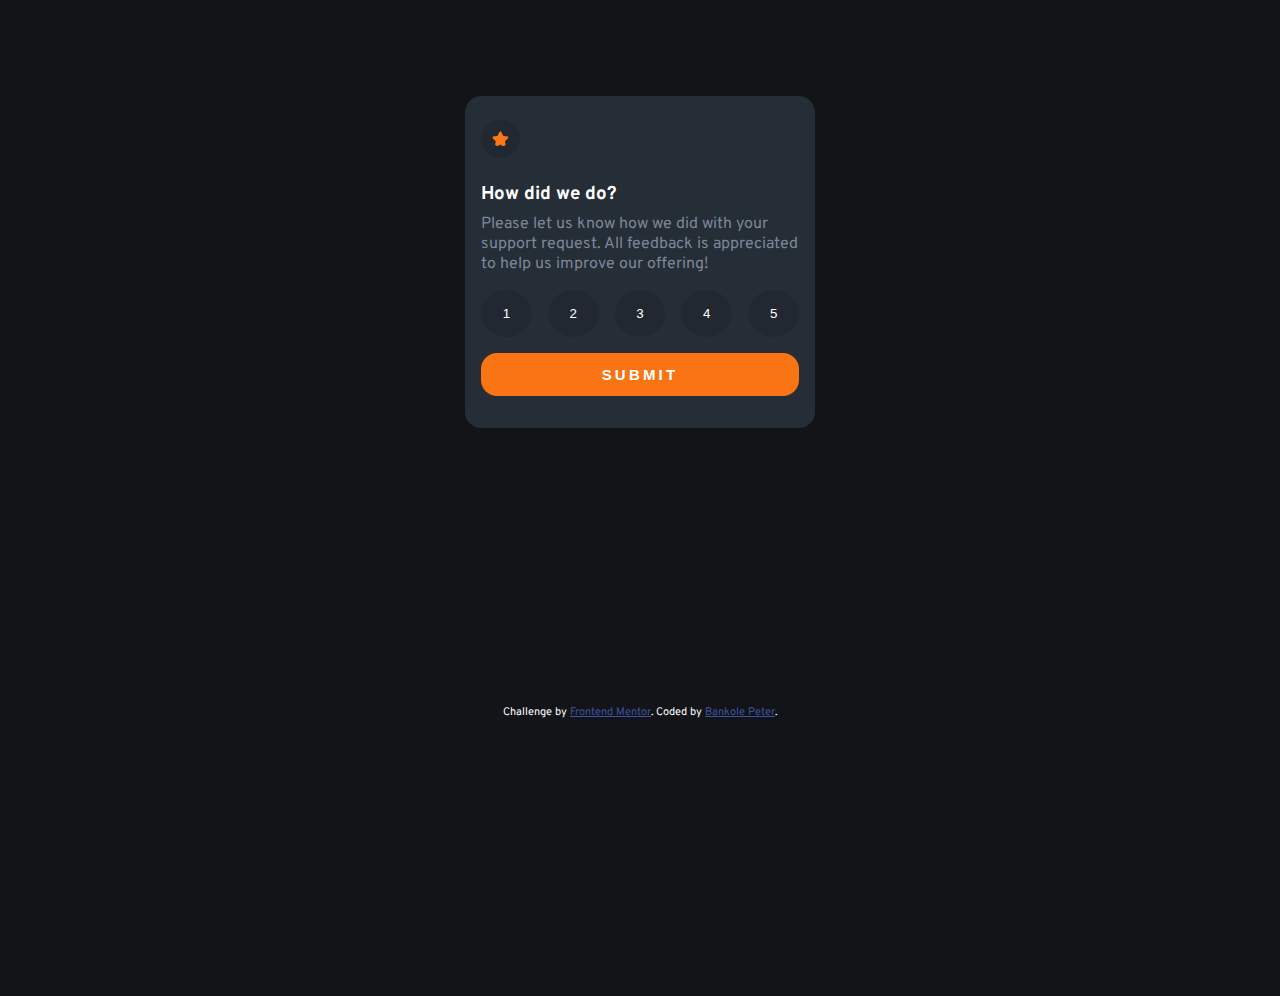
<file: index.html>
<!DOCTYPE html>
<html lang="en">
<head>
    <meta charset="UTF-8">
    <meta http-equiv="X-UA-Compatible" content="IE=edge">
    <meta name="viewport" content="width=device-width, initial-scale=1.0">
    <link rel="preconnect" href="https://fonts.googleapis.com">
    <link rel="preconnect" href="https://fonts.gstatic.com" crossorigin>
    <link href="https://fonts.googleapis.com/css2?family=Overpass&display=swap" rel="stylesheet">
    <link rel="icon" type="image/png" sizes="32x32" href="./images/favicon-32x32.png">
    <link rel="stylesheet" href="style.css">
    <title>Frontend Mentor | Interactive rating component</title>
</head>
<body>
    <article class="main">
        <div class="container">
            <img src="./images/icon-star.svg" alt="icon-star" class="icon-star">
            <h3>How did we do?</h3>
            <p class="comment">Please let us know how we did with your support request. All feedback is appreciated 
                to help us improve our offering!</p>
            <div class="numbers">
                <button id="number-el">1</button>
                <button id="number-el">2</button>
                <button id="number-el">3</button>
                <button id="number-el">4</button>
                <button id="number-el">5</button>
            </div>
            <button id="submit-el" onclick="submit()">SUBMIT</button>
        </div>
    </article>
    <footer>
        <div class="attribution">
            Challenge by <a href="https://www.frontendmentor.io?ref=challenge" target="_blank">Frontend Mentor</a>. 
            Coded by <a href="#">Bankole Peter</a>.
        </div>
    </footer>
    <script src="index.js"></script>
</body>
</html>
</file>
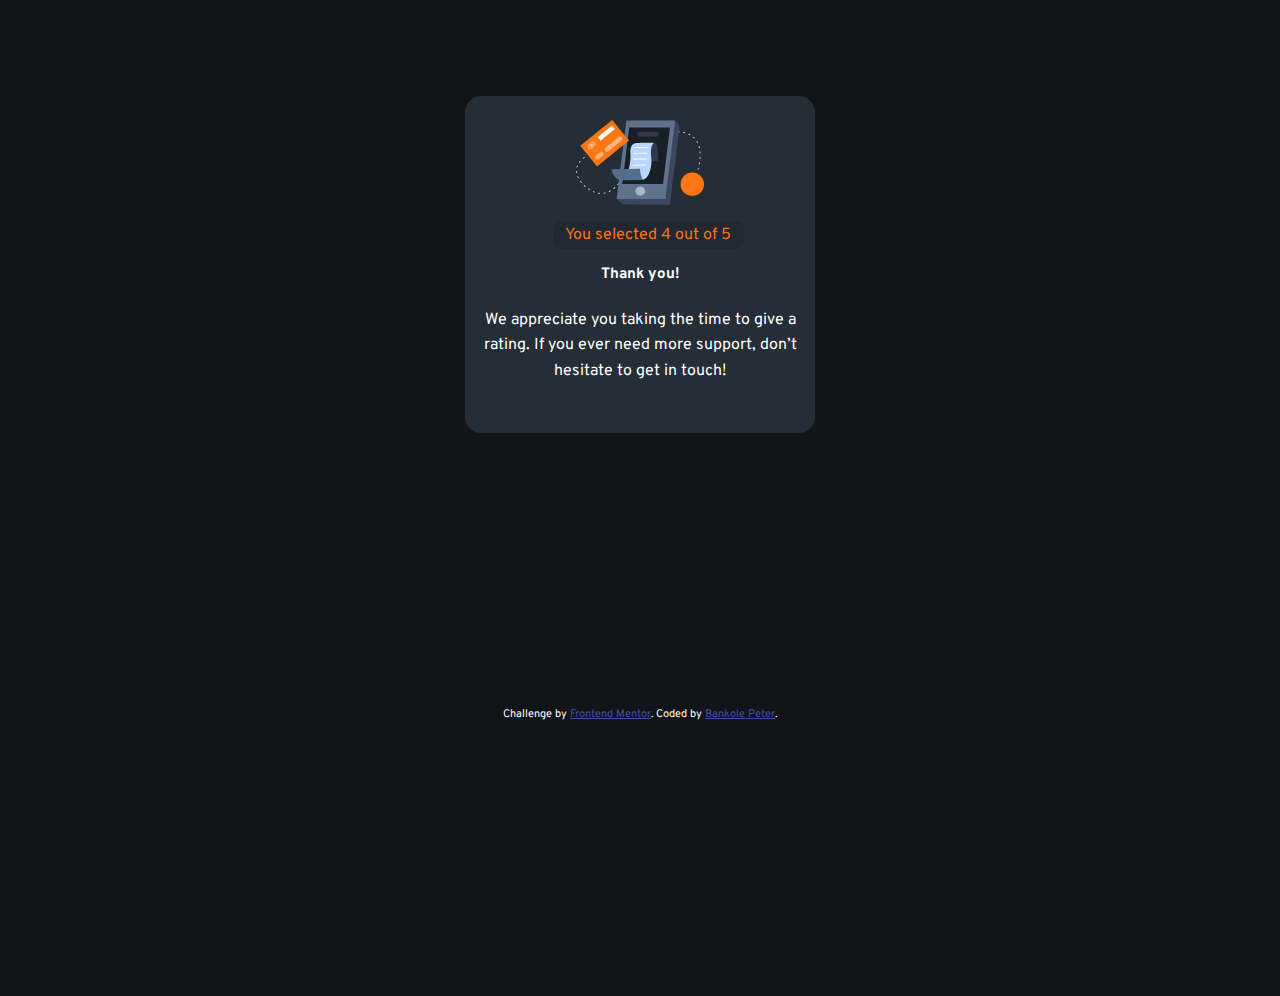
<file: test.html>
<!DOCTYPE html>
<html lang="en">
<head>
    <meta charset="UTF-8">
    <meta http-equiv="X-UA-Compatible" content="IE=edge">
    <meta name="viewport" content="width=device-width, initial-scale=1.0">
    <link rel="preconnect" href="https://fonts.gstatic.com" crossorigin>
    <link href="https://fonts.googleapis.com/css2?family=Overpass&display=swap" rel="stylesheet">
    <link rel="stylesheet" href="style.css">
    <title>Response page</title>
</head>
<body>
    <article class="main">
        <div class="container">
            <div class="illustration">
                <img src="./images/illustration-thank-you.svg" alt="Thank-you illustration-thank-you">
            </div>
            <p id="feedback-el"></p>
            <h3 class="grats">Thank you!</h3>
            <p class="appreciation">We appreciate you taking the time to give a rating. If you ever need more support, 
                don’t hesitate to get in touch!</p>
        </div>
    </article>
    <footer>
        <div class="attribution">
            Challenge by <a href="https://www.frontendmentor.io?ref=challenge" target="_blank">Frontend Mentor</a>. 
            Coded by <a href="#">Bankole Peter</a>.
        </div>
    </footer>
    <script src="index.js"></script>
</body>
</html>
</file>
<file: style.css>
:root{
    --clr-primary-100: hsl(25, 97%, 53%);
    
    --clr-neutral-100: hsl(0, 0%, 100%);
    --clr-neutral-200: hsl(217, 12%, 63%);
    --clr-neutral-300: hsl(216, 12%, 54%);
    --clr-neutral-400: hsl(213, 19%, 18%);
    --clr-neutral-500: hsl(216, 12%, 8%);

    --ff-family: 'Overpass';

    --fw-regular: 400;
    --fw-bold: 700; 
}

*,
*::before,
*::after{
    box-sizing: border-box;
}

*{  margin: 0;
    padding: 0;
}

img,
picture,
video,
canvas,
svg {
    display: block;
    max-width: 100%;
}

html,
body{
    height: 100%;
}

p,
h1,
h2,
h3,
h4,
h5,
h6 {
    overflow-wrap: break-word;
}

body{
    background-color: var(--clr-neutral-500);
    font-weight: var(--fw-regular);
    color: #fff;
    font-family: var(--ff-family);
    margin-top: 6rem;
    margin-left: 1.5rem;
    margin-right: 1.5rem;
}

.container {
    background: var(--clr-neutral-400);
    padding-left: 1rem;
    padding-right: 1rem;
    padding-top: 1.5rem;
    border-radius: 1rem;
    max-width: 350px;
    overflow: hidden;
}

.icon-star {
    margin-bottom: 1.5rem;
    background: var(--clr-neutral-300);
    background-color:rgba(0, 0, 0, 0.1);
    border-radius: 50%;
    padding: .7rem;
}

.illustration {
    display: flex;
    justify-content: center;
}
.illustration img {
    margin-bottom: 1rem;
    width: 40%;
}

#feedback-el {
    background: var(--clr-neutral-300);
    background-color:rgba(0, 0, 0, 0.1);
    color: var(--clr-primary-100);
    display: flex;
    justify-content: center;
    border-radius: .5rem;
    width: 60%;
    padding: 4px;
    margin-left: 4.5rem;
    margin-bottom: 1rem;
}

.grats {
    text-align: center;
    margin-bottom: 1.5rem;
    font-size: 15px;
}

.appreciation {
    text-align: center;
    margin-bottom: 3rem;
    line-height: 1.6;
}

.comment {
    color: var(--clr-neutral-300);
    margin-top: .5rem;
}

.numbers {
    display: flex;
    gap: 1rem;
}

#number-el {
    background: var(--clr-neutral-300);
    background-color:rgba(0, 0, 0, 0.1);
    border-radius: 50%;
    margin-top: 1rem;
    margin-bottom: 1rem;
    padding: 1rem 1.2rem;
    /* height: 9vh; */
}
#number-el:hover {
    color: #fff;
    background: var(--clr-primary-100);
}

#number-el:focus {
    background: var(--clr-neutral-300);
}

.attribution { 
    font-size: 11px; 
    text-align: center; 
}

.attribution a { 
    color: hsl(228, 45%, 44%); 
}

button {
    background: var(--clr-primary-100);
    color: #fff;
    width: 100%;
    border: none;
    border-radius: 1rem;
    padding: .8rem;
    margin-bottom: 2rem;
}
button:hover {
    background-color: #fff;
    color: var(--clr-primary-100);
}

button:active {
    background-color: #fff;
    color: var(--clr-primary-100);
}

button:focus {
    background-color: #fff;
    color: var(--clr-primary-100);
}

#submit-el {
    font-size: 15px;
    font-weight: var(--fw-bold);
    letter-spacing: .2rem;
}

@media(min-width: 600px) {
    body {
        display: grid;
        justify-content: center;
    }
}
</file>
